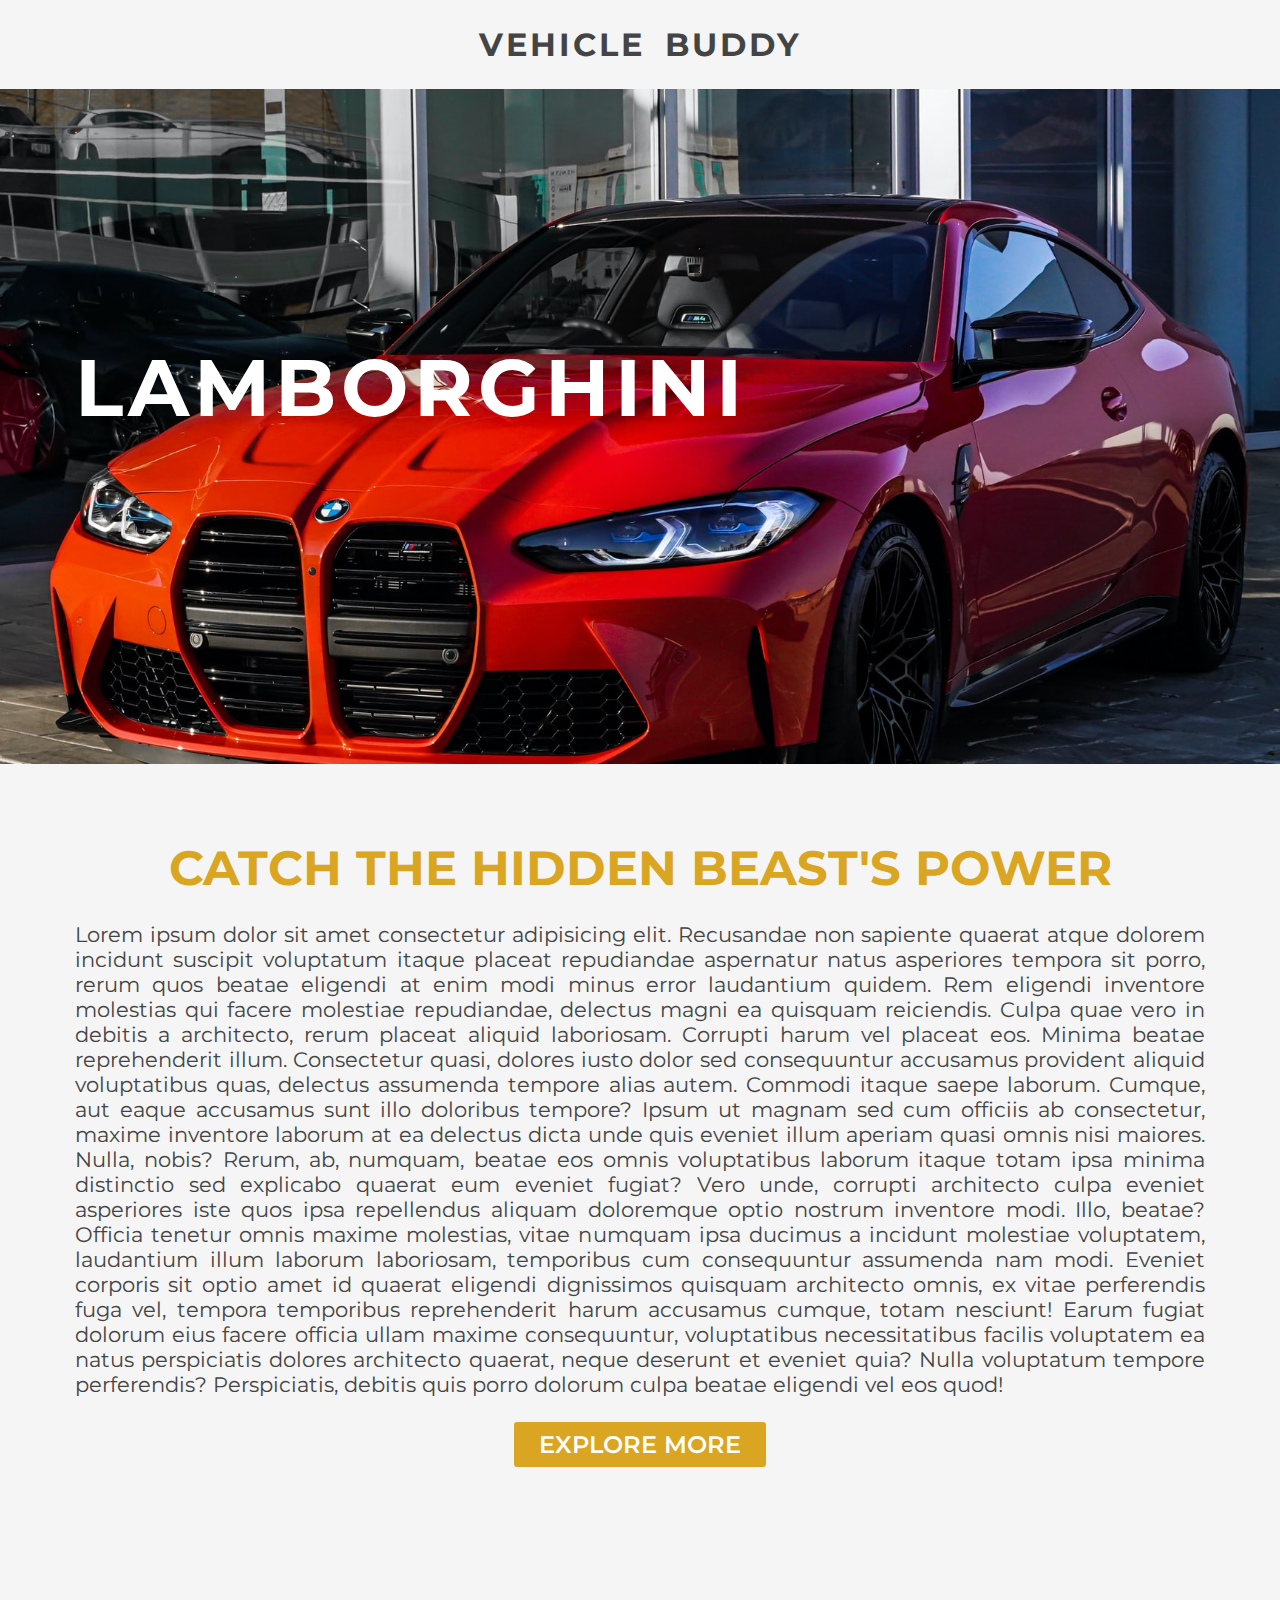
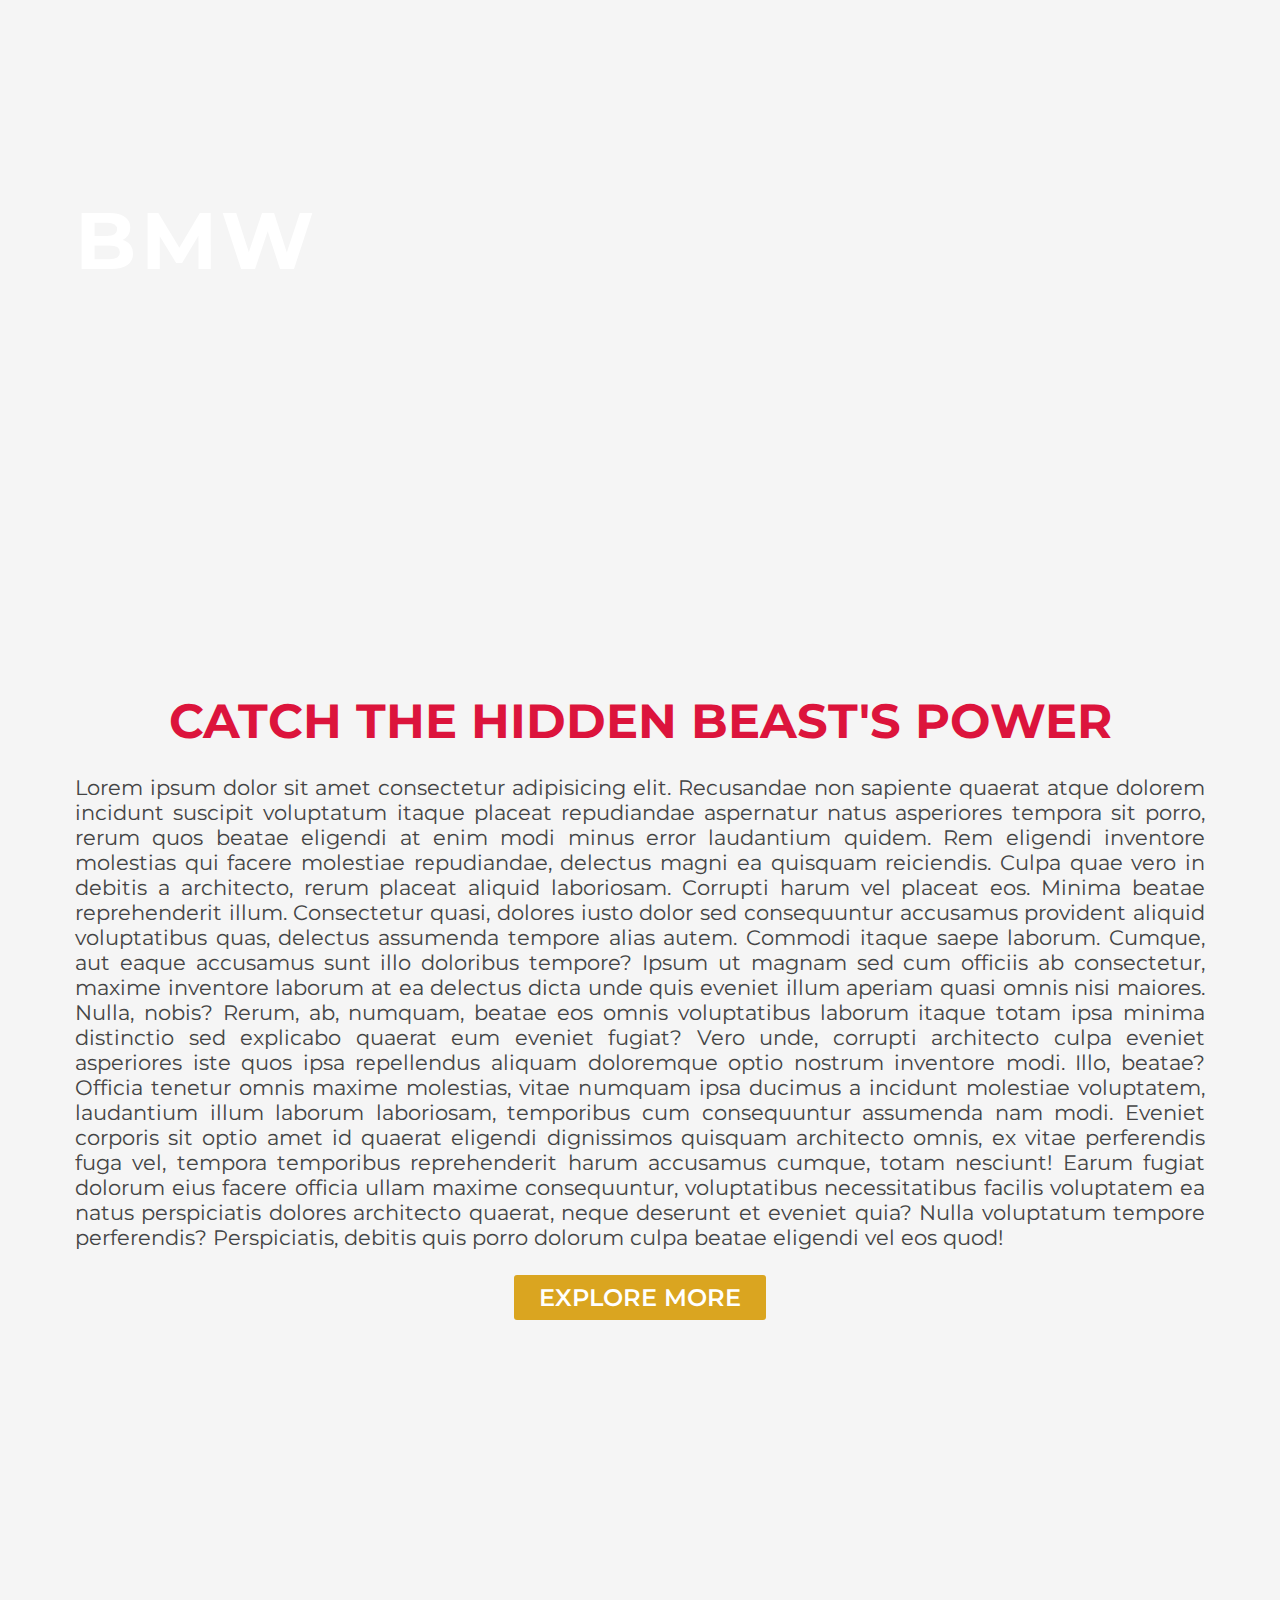
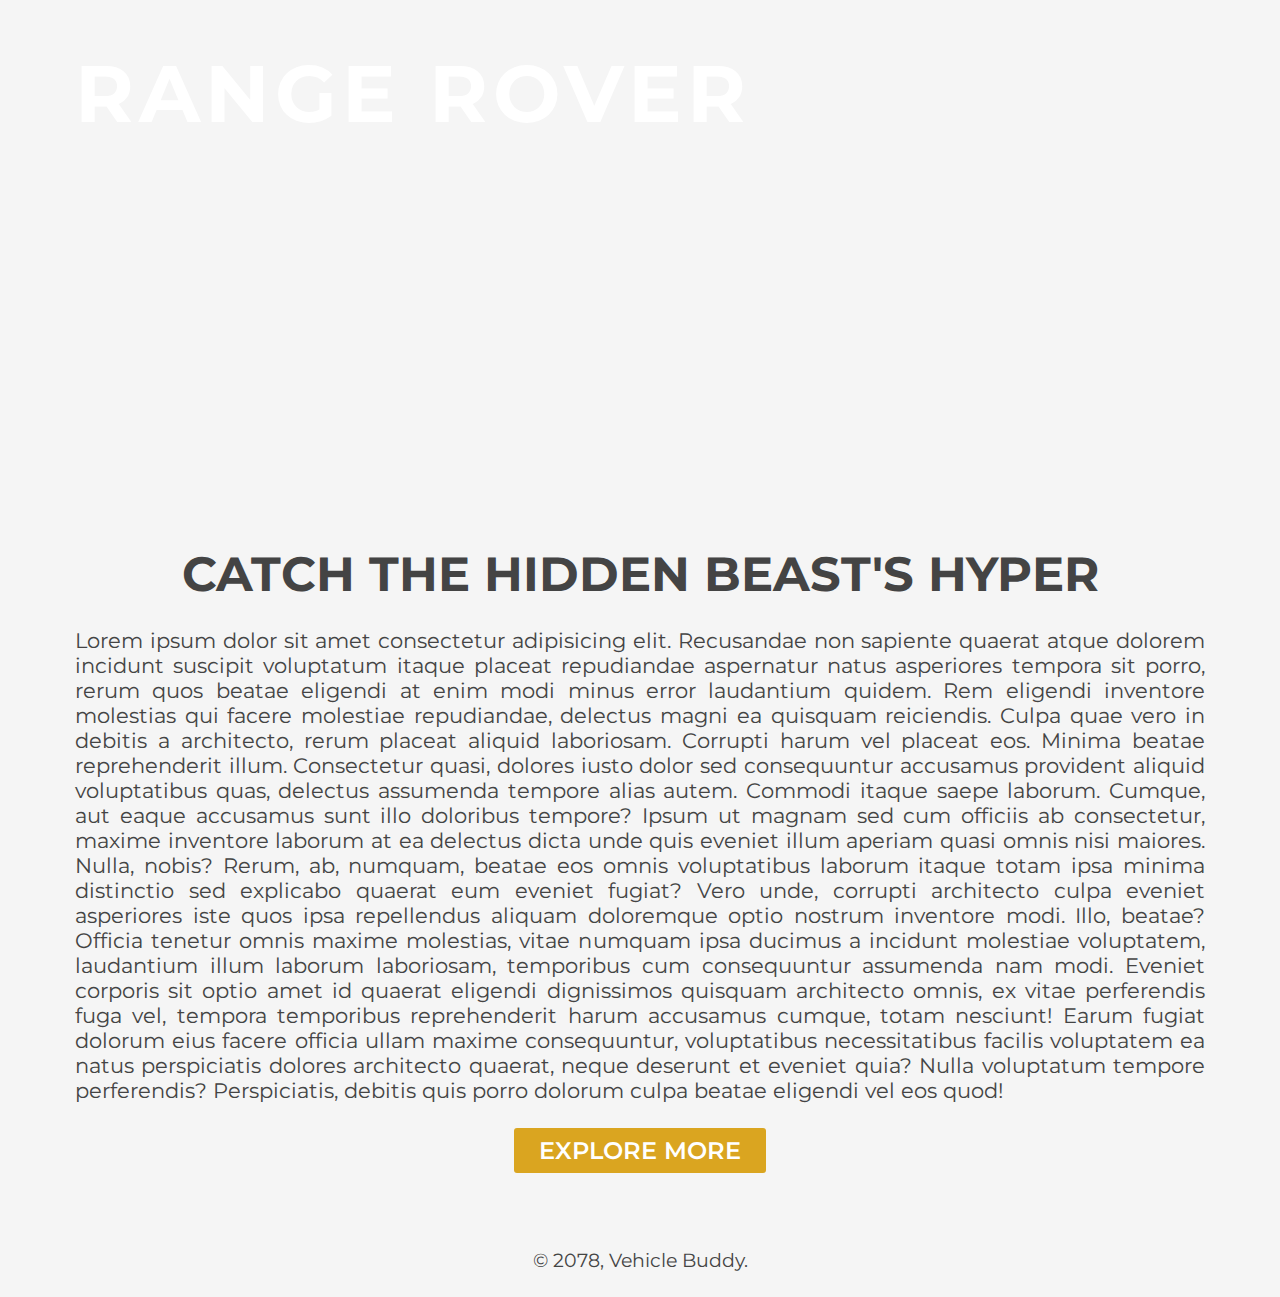
<file: class 06/index.html>
<!DOCTYPE html>
<html lang="en">
  <head>
    <meta charset="UTF-8" />
    <meta http-equiv="X-UA-Compatible" content="IE=edge" />
    <meta name="viewport" content="width=device-width, initial-scale=1.0" />
    <title>Vehicle Buddy - World's Most Expensive Cars</title>
    <link rel="stylesheet" href="style.css" />
    <link
      rel="shortcut icon"
      href="https://img.icons8.com/external-flaticons-lineal-color-flat-icons/64/000000/external-cars-racing-flaticons-lineal-color-flat-icons-3.png"
      type="image/x-icon"
    />
  </head>
  <body>
    <header>
      <div class="logo">
        <h1>Vehicle Buddy</h1>
      </div>
    </header>
    <main>
      <div class="cars-container">
        <!--lamborghini starts here-->
        <div class="car-1">
          <div class="car-bg-container lamborghini">
            <h1>Lamborghini</h1>
          </div>
          <div class="car-details-container">
            <h1>Catch the hidden beast's power</h1>
            <p>
              Lorem ipsum dolor sit amet consectetur adipisicing elit.
              Recusandae non sapiente quaerat atque dolorem incidunt suscipit
              voluptatum itaque placeat repudiandae aspernatur natus asperiores
              tempora sit porro, rerum quos beatae eligendi at enim modi minus
              error laudantium quidem. Rem eligendi inventore molestias qui
              facere molestiae repudiandae, delectus magni ea quisquam
              reiciendis. Culpa quae vero in debitis a architecto, rerum placeat
              aliquid laboriosam. Corrupti harum vel placeat eos. Minima beatae
              reprehenderit illum. Consectetur quasi, dolores iusto dolor sed
              consequuntur accusamus provident aliquid voluptatibus quas,
              delectus assumenda tempore alias autem. Commodi itaque saepe
              laborum. Cumque, aut eaque accusamus sunt illo doloribus tempore?
              Ipsum ut magnam sed cum officiis ab consectetur, maxime inventore
              laborum at ea delectus dicta unde quis eveniet illum aperiam quasi
              omnis nisi maiores. Nulla, nobis? Rerum, ab, numquam, beatae eos
              omnis voluptatibus laborum itaque totam ipsa minima distinctio sed
              explicabo quaerat eum eveniet fugiat? Vero unde, corrupti
              architecto culpa eveniet asperiores iste quos ipsa repellendus
              aliquam doloremque optio nostrum inventore modi. Illo, beatae?
              Officia tenetur omnis maxime molestias, vitae numquam ipsa ducimus
              a incidunt molestiae voluptatem, laudantium illum laborum
              laboriosam, temporibus cum consequuntur assumenda nam modi.
              Eveniet corporis sit optio amet id quaerat eligendi dignissimos
              quisquam architecto omnis, ex vitae perferendis fuga vel, tempora
              temporibus reprehenderit harum accusamus cumque, totam nesciunt!
              Earum fugiat dolorum eius facere officia ullam maxime
              consequuntur, voluptatibus necessitatibus facilis voluptatem ea
              natus perspiciatis dolores architecto quaerat, neque deserunt et
              eveniet quia? Nulla voluptatum tempore perferendis? Perspiciatis,
              debitis quis porro dolorum culpa beatae eligendi vel eos quod!
            </p>
            <a href="#">Explore More</a>
          </div>
        </div>
        <!--bmw starts here-->
        <div class="car-2">
          <div class="car-bg-container bmw">
            <h1>BMW</h1>
          </div>
          <div class="car-details-container bmw-text">
            <h1>Catch the hidden beast's power</h1>
            <p>
              Lorem ipsum dolor sit amet consectetur adipisicing elit.
              Recusandae non sapiente quaerat atque dolorem incidunt suscipit
              voluptatum itaque placeat repudiandae aspernatur natus asperiores
              tempora sit porro, rerum quos beatae eligendi at enim modi minus
              error laudantium quidem. Rem eligendi inventore molestias qui
              facere molestiae repudiandae, delectus magni ea quisquam
              reiciendis. Culpa quae vero in debitis a architecto, rerum placeat
              aliquid laboriosam. Corrupti harum vel placeat eos. Minima beatae
              reprehenderit illum. Consectetur quasi, dolores iusto dolor sed
              consequuntur accusamus provident aliquid voluptatibus quas,
              delectus assumenda tempore alias autem. Commodi itaque saepe
              laborum. Cumque, aut eaque accusamus sunt illo doloribus tempore?
              Ipsum ut magnam sed cum officiis ab consectetur, maxime inventore
              laborum at ea delectus dicta unde quis eveniet illum aperiam quasi
              omnis nisi maiores. Nulla, nobis? Rerum, ab, numquam, beatae eos
              omnis voluptatibus laborum itaque totam ipsa minima distinctio sed
              explicabo quaerat eum eveniet fugiat? Vero unde, corrupti
              architecto culpa eveniet asperiores iste quos ipsa repellendus
              aliquam doloremque optio nostrum inventore modi. Illo, beatae?
              Officia tenetur omnis maxime molestias, vitae numquam ipsa ducimus
              a incidunt molestiae voluptatem, laudantium illum laborum
              laboriosam, temporibus cum consequuntur assumenda nam modi.
              Eveniet corporis sit optio amet id quaerat eligendi dignissimos
              quisquam architecto omnis, ex vitae perferendis fuga vel, tempora
              temporibus reprehenderit harum accusamus cumque, totam nesciunt!
              Earum fugiat dolorum eius facere officia ullam maxime
              consequuntur, voluptatibus necessitatibus facilis voluptatem ea
              natus perspiciatis dolores architecto quaerat, neque deserunt et
              eveniet quia? Nulla voluptatum tempore perferendis? Perspiciatis,
              debitis quis porro dolorum culpa beatae eligendi vel eos quod!
            </p>
            <a href="#">Explore More</a>
          </div>
        </div>
        <!--range rover starts here-->
        <div class="car-3">
          <div class="car-bg-container range">
            <h1>Range Rover</h1>
          </div>
          <div class="car-details-container range-text">
            <h1>Catch the hidden beast's hyper</h1>
            <p>
              Lorem ipsum dolor sit amet consectetur adipisicing elit.
              Recusandae non sapiente quaerat atque dolorem incidunt suscipit
              voluptatum itaque placeat repudiandae aspernatur natus asperiores
              tempora sit porro, rerum quos beatae eligendi at enim modi minus
              error laudantium quidem. Rem eligendi inventore molestias qui
              facere molestiae repudiandae, delectus magni ea quisquam
              reiciendis. Culpa quae vero in debitis a architecto, rerum placeat
              aliquid laboriosam. Corrupti harum vel placeat eos. Minima beatae
              reprehenderit illum. Consectetur quasi, dolores iusto dolor sed
              consequuntur accusamus provident aliquid voluptatibus quas,
              delectus assumenda tempore alias autem. Commodi itaque saepe
              laborum. Cumque, aut eaque accusamus sunt illo doloribus tempore?
              Ipsum ut magnam sed cum officiis ab consectetur, maxime inventore
              laborum at ea delectus dicta unde quis eveniet illum aperiam quasi
              omnis nisi maiores. Nulla, nobis? Rerum, ab, numquam, beatae eos
              omnis voluptatibus laborum itaque totam ipsa minima distinctio sed
              explicabo quaerat eum eveniet fugiat? Vero unde, corrupti
              architecto culpa eveniet asperiores iste quos ipsa repellendus
              aliquam doloremque optio nostrum inventore modi. Illo, beatae?
              Officia tenetur omnis maxime molestias, vitae numquam ipsa ducimus
              a incidunt molestiae voluptatem, laudantium illum laborum
              laboriosam, temporibus cum consequuntur assumenda nam modi.
              Eveniet corporis sit optio amet id quaerat eligendi dignissimos
              quisquam architecto omnis, ex vitae perferendis fuga vel, tempora
              temporibus reprehenderit harum accusamus cumque, totam nesciunt!
              Earum fugiat dolorum eius facere officia ullam maxime
              consequuntur, voluptatibus necessitatibus facilis voluptatem ea
              natus perspiciatis dolores architecto quaerat, neque deserunt et
              eveniet quia? Nulla voluptatum tempore perferendis? Perspiciatis,
              debitis quis porro dolorum culpa beatae eligendi vel eos quod!
            </p>
            <a href="#">Explore More</a>
          </div>
        </div>
      </div>
    </main>
    <footer>
      <p>&copy; 2078, Vehicle Buddy.</p>
    </footer>
  </body>
</html>
</file>
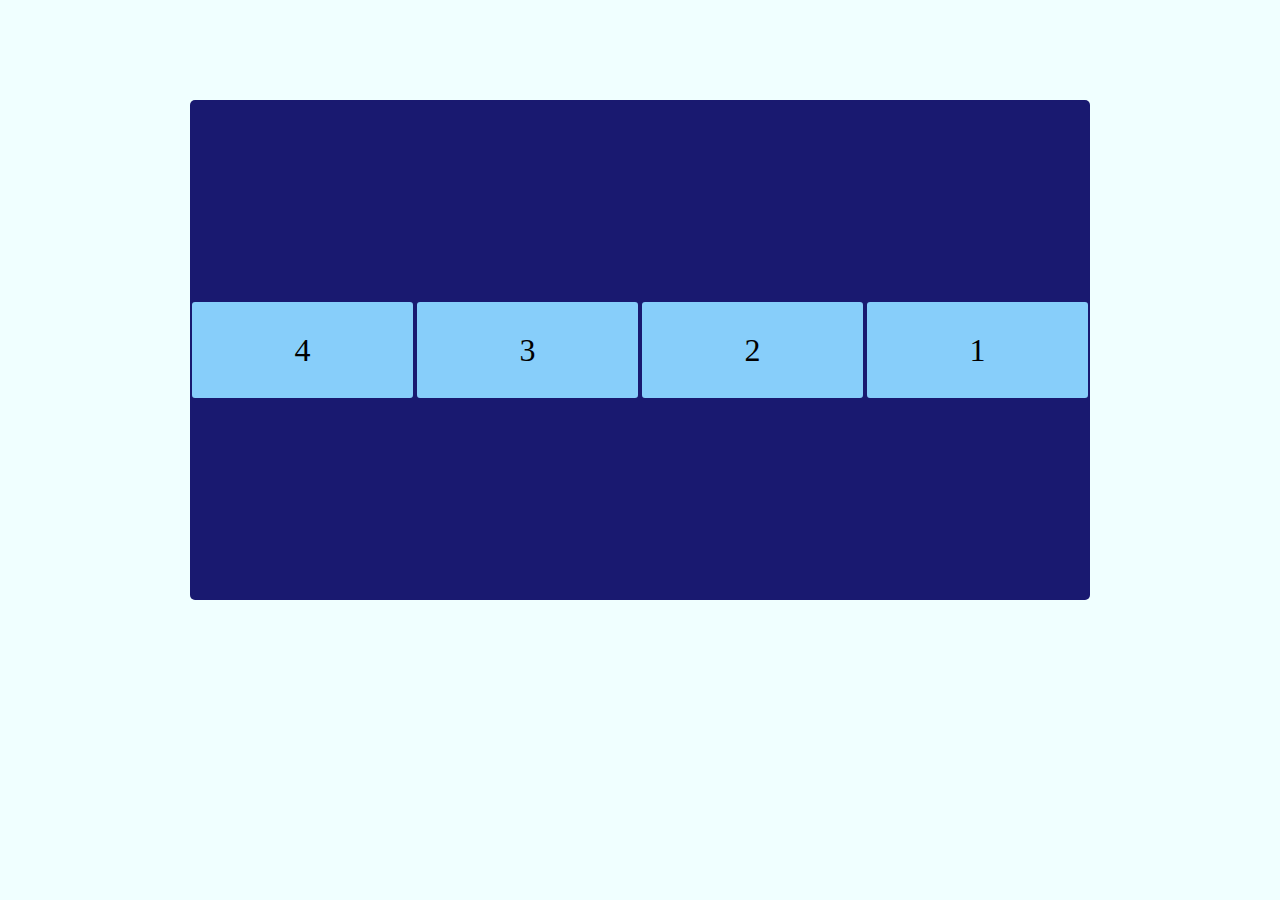
<file: class 11/index.html>
<!DOCTYPE html>
<html lang="en">
<head>
    <meta charset="UTF-8">
    <meta http-equiv="X-UA-Compatible" content="IE=edge">
    <meta name="viewport" content="width=device-width, initial-scale=1.0">
    <title>css flexbox</title>
    <style>
        *{
            margin:0;
            padding:0;
            box-sizing: border-box;
        }
        body{
            background-color: azure;
        }
        .container{
            width:900px;
            height: 500px;
            background-color: midnightblue;
            margin:100px auto 0 ;
            border-radius: 5px;
            display: flex;
            flex-direction: row-reverse;
            justify-content: space-between;
            align-items: center;
            align-content: center;
            flex-wrap: wrap;

            /* display:flex;
            flex-direction: column;
            flex-wrap:wrap;
            justify-content: center;
            align-items:center ;
            align-content: space-evenly; */
        }
        .item{
            /* max-width: 100px;
            min-width:100px;
            flex-basis:500px;
            width:100px; */
            height:100px;
            background-color: lightskyblue;
            border-radius: 5px;
            border: 2px solid midnightblue;
            display: flex;
            justify-content: center;
            align-items:center ;
            font-size: 2rem;

            /* flex: 3 2 50px; */
        }
        .one{
            order:0;
            flex-grow: 1;
            flex-shrink: 1;
        }
        .two{
            order:0;
            flex-grow: 1;
            flex-shrink: 1;
        }
        .three{
            order:0;
            flex-grow: 1;
            flex-shrink: 1;
        }
        .four{
            order:0;
            flex-grow: 1;
            flex-shrink: 1;
        }
    </style>
</head>
<body>
    <div class="container">
        <div class="item one">1</div>
        <div class="item two">2</div>
        <div class="item three">3</div>
        <div class="item four">4</div>
        <!-- <div class="item four">6</div>
        <div class="item four">7</div>
        <div class="item four">8</div>
        <div class="item four">9</div> -->
        
    </div>
</body>
</html>
</file>
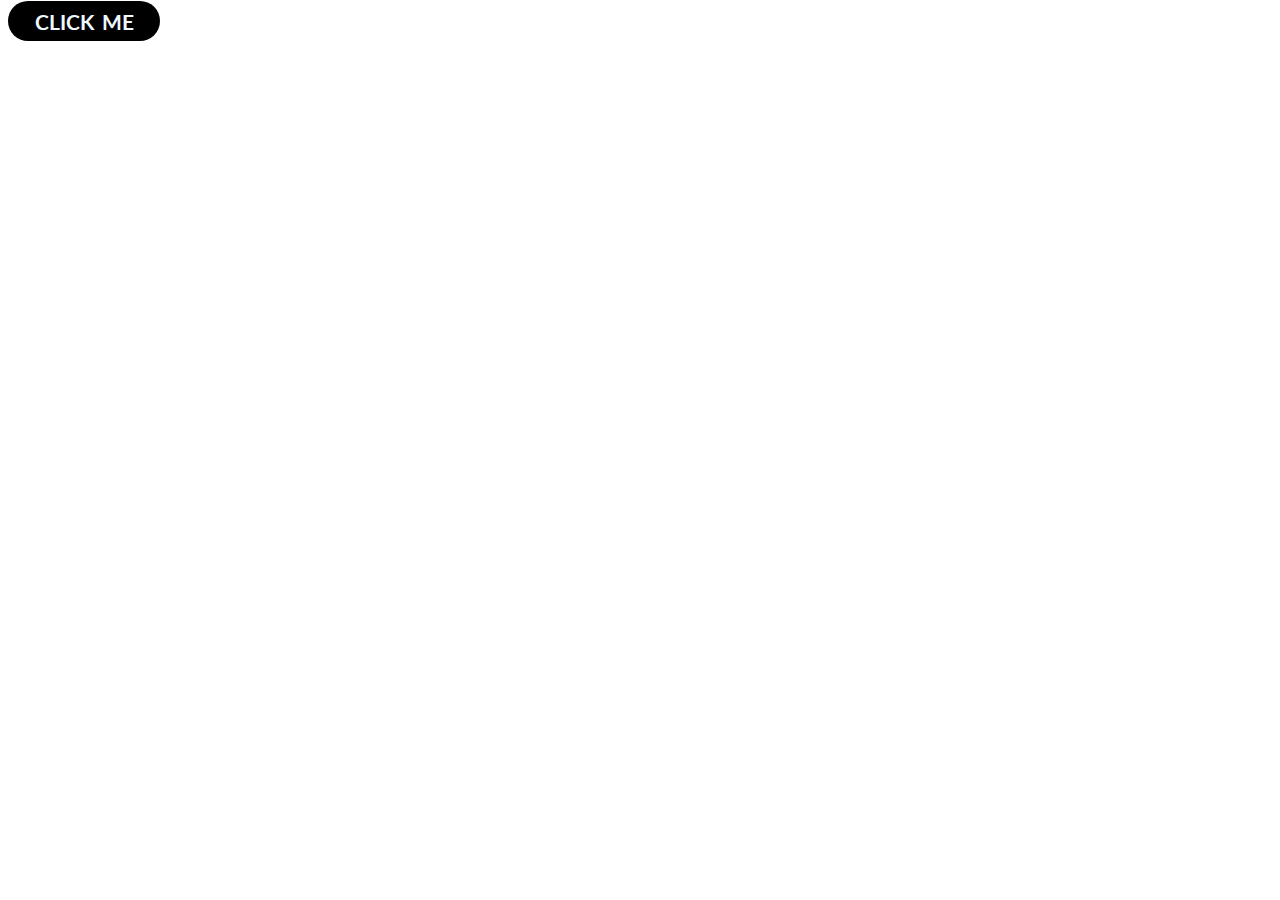
<file: class 05/google-font.html>
<!DOCTYPE html>
<html lang="en">
  <head>
    <meta charset="UTF-8" />
    <meta http-equiv="X-UA-Compatible" content="IE=edge" />
    <meta name="viewport" content="width=device-width, initial-scale=1.0" />
    <title>Document</title>
    <style>
      @import url("https://fonts.googleapis.com/css2?family=Lato:wght@400;700;900&display=swap");

      a:link,
      a:visited {
        text-decoration: none;
        font-family: "Lato", sans-serif;
        background: black;
        color: aliceblue;
        padding: 7.5px 26.5px;
        text-transform: uppercase;
        word-spacing: 3px;
        /* border-radius: 3px; */
        border-radius: 35px;
        font-size: 1.3rem;
        font-weight: 700;
      }

      a:hover {
        background-color: orangered;
      }

      a:active {
        background-color: rgba(255, 68, 0, 0.75);
      }
    </style>
  </head>
  <body>
    <a href="#">Click me</a>
  </body>
</html>
</file>
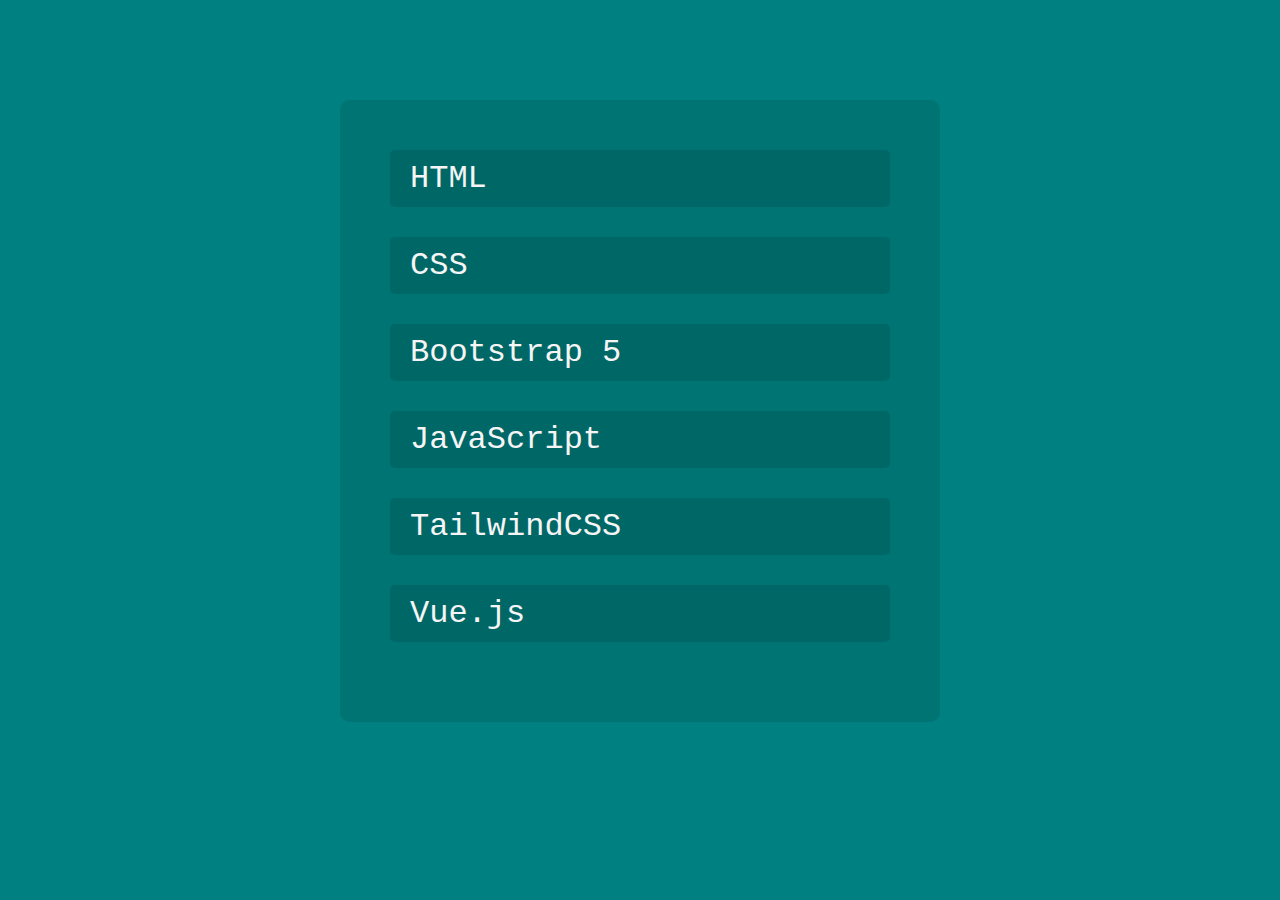
<file: class 05/list.html>
<!DOCTYPE html>
<html lang="en">
  <head>
    <meta charset="UTF-8" />
    <meta http-equiv="X-UA-Compatible" content="IE=edge" />
    <meta name="viewport" content="width=device-width, initial-scale=1.0" />
    <title>Exploring Lists</title>
    <style>
      body {
        background-color: teal;
        color: whitesmoke;
        font-family: "Courier New", Courier, monospace;
        font-size: 2em;
      }

      ul {
        background-color: rgba(0, 0, 0, 0.1);
        padding: 50px;
        width: 500px;
        margin: 100px auto;
        border-radius: 10px;
      }

      ul li {
        list-style: none;
        background-color: rgba(0, 0, 0, 0.1);
        margin-bottom: 30px;
        padding: 10px 20px;
        border-radius: 5px;
        cursor: pointer;
      }

      ul li:hover {
        background-color: teal;
      }

      .react {
        display: none;
        /* visibility: hidden; */
      }
    </style>
  </head>
  <body>
    <ul>
      <li>HTML</li>
      <li>CSS</li>
      <li>Bootstrap 5</li>
      <li>JavaScript</li>
      <li class="react">React.js</li>
      <li>TailwindCSS</li>
      <li>Vue.js</li>
    </ul>
  </body>
</html>
</file>
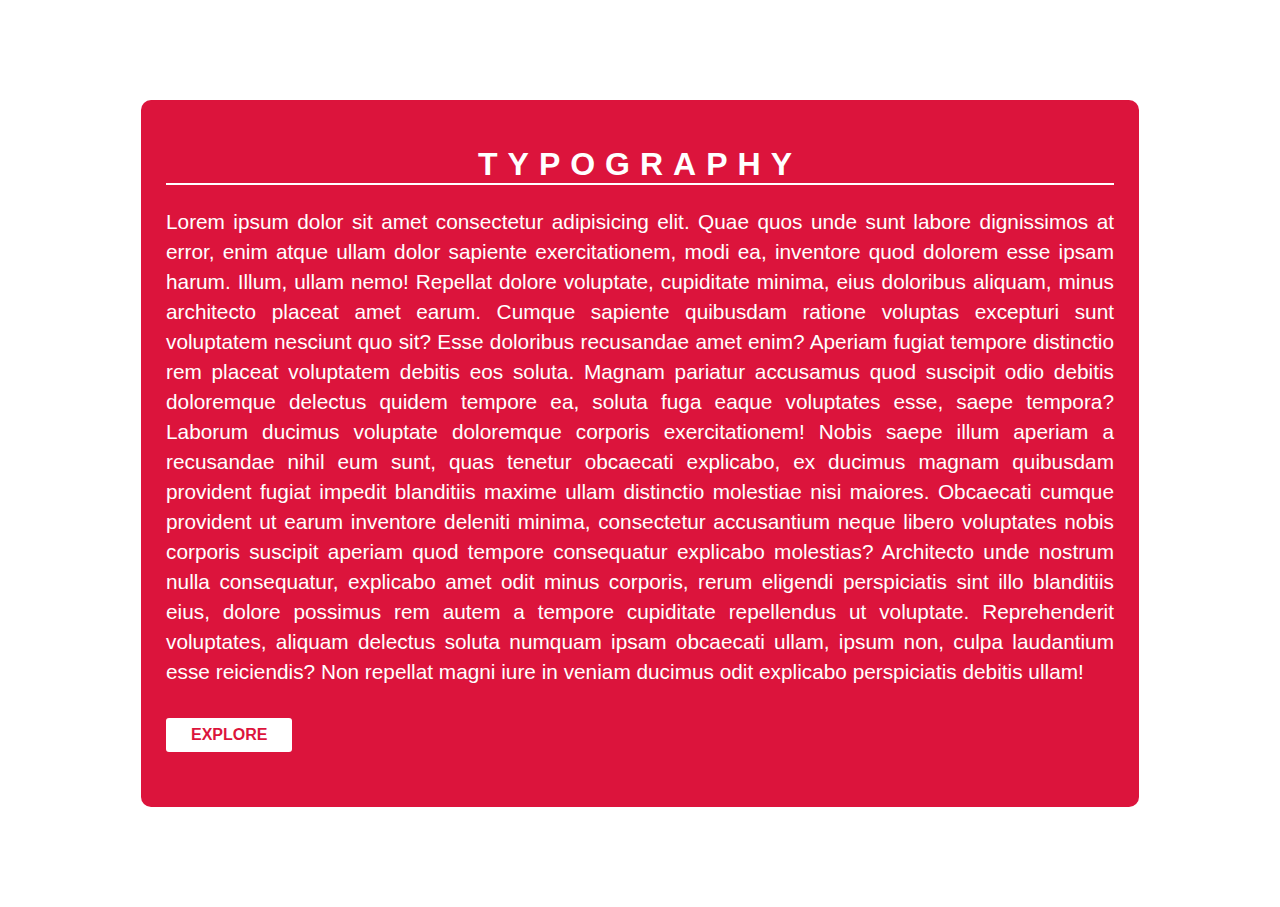
<file: class 05/typography.html>
<!DOCTYPE html>
<html lang="en">
  <head>
    <meta charset="UTF-8" />
    <meta http-equiv="X-UA-Compatible" content="IE=edge" />
    <meta name="viewport" content="width=device-width, initial-scale=1.0" />
    <title>Document</title>
    <style>
      .wrapper {
        width: 75%;
        background: crimson;
        color: white;
        padding: 25px;
        margin: 100px auto;
        border-radius: 10px;
        font-family: Arial, Helvetica, sans-serif;
      }

      .wrapper h1 {
        text-align: center;
        text-transform: uppercase;
        letter-spacing: 10px;
        border-bottom: 2px solid white;
        /* text-decoration: underline; */
        /* text-underline-offset: 10px; */
      }

      .wrapper p {
        font-size: 1.3em;
        text-align: justify;
        line-height: 30px;
      }

      .wrapper a {
        text-decoration: none;
        color: crimson;
        background: white;
        padding: 8px 25px;
        text-transform: uppercase;
        font-weight: bold;
        border-radius: 3px;
        display: inline-block;
        margin-bottom: 30px;
        margin-top: 10px;
      }
    </style>
  </head>
  <body>
    <div class="wrapper">
      <h1>Typography</h1>
      <p>
        Lorem ipsum dolor sit amet consectetur adipisicing elit. Quae quos unde
        sunt labore dignissimos at error, enim atque ullam dolor sapiente
        exercitationem, modi ea, inventore quod dolorem esse ipsam harum. Illum,
        ullam nemo! Repellat dolore voluptate, cupiditate minima, eius doloribus
        aliquam, minus architecto placeat amet earum. Cumque sapiente quibusdam
        ratione voluptas excepturi sunt voluptatem nesciunt quo sit? Esse
        doloribus recusandae amet enim? Aperiam fugiat tempore distinctio rem
        placeat voluptatem debitis eos soluta. Magnam pariatur accusamus quod
        suscipit odio debitis doloremque delectus quidem tempore ea, soluta fuga
        eaque voluptates esse, saepe tempora? Laborum ducimus voluptate
        doloremque corporis exercitationem! Nobis saepe illum aperiam a
        recusandae nihil eum sunt, quas tenetur obcaecati explicabo, ex ducimus
        magnam quibusdam provident fugiat impedit blanditiis maxime ullam
        distinctio molestiae nisi maiores. Obcaecati cumque provident ut earum
        inventore deleniti minima, consectetur accusantium neque libero
        voluptates nobis corporis suscipit aperiam quod tempore consequatur
        explicabo molestias? Architecto unde nostrum nulla consequatur,
        explicabo amet odit minus corporis, rerum eligendi perspiciatis sint
        illo blanditiis eius, dolore possimus rem autem a tempore cupiditate
        repellendus ut voluptate. Reprehenderit voluptates, aliquam delectus
        soluta numquam ipsam obcaecati ullam, ipsum non, culpa laudantium esse
        reiciendis? Non repellat magni iure in veniam ducimus odit explicabo
        perspiciatis debitis ullam!
      </p>
      <a href="#">Explore</a>
    </div>
  </body>
</html>
</file>
<file: class 06/style.css>
@import url("https://fonts.googleapis.com/css2?family=Montserrat:wght@400;500;600;700;800;900&display=swap");

* {
  margin: 0;
  padding: 0;
  scroll-behavior: smooth;
}

body {
  font-family: "Montserrat", sans-serif;
  color: #444;
  background-color: whitesmoke;
}

header .logo h1 {
  text-transform: uppercase;
  word-spacing: 8px;
  letter-spacing: 3px;
  text-align: center;
  margin: 25px 0;
}

.car-bg-container {
  width: 100%;
  height: 75vh;
  background-position: center;
  background-repeat: no-repeat;
  background-size: cover;
  background-attachment: fixed;
}

.lamborghini {
  background-image: url(./images/devon-janse-van-rensburg-yoqHLUayUTg-unsplash.jpg);
}

.bmw {
  background-image: url(./images/devon-janse-van-rensburg-yoqHLUayUTg-unsplash.jpg);
}

.range {
  background-image: url(./images/julian-faist-IgzagFw4nUo-unsplash.jpg);
}

.car-bg-container h1 {
  color: white;
  font-size: 5rem;
  text-transform: uppercase;
  letter-spacing: 5px;
  padding: 250px 0 0 75px;
}

.car-details-container {
  margin: 75px;
  text-align: center;
}

.car-details-container h1 {
  text-transform: uppercase;
  font-size: 3rem;
  color: goldenrod;
  margin-bottom: 25px;
}

.range-text h1 {
  color: #444;
}

.bmw-text h1 {
  color: crimson;
}

.car-details-container p {
  text-align: justify;
  font-size: 1.3rem;
}

.car-details-container a {
  text-decoration: none;
  color: white;
  background-color: goldenrod;
  font-size: 1.5rem;
  text-transform: uppercase;
  font-weight: 600;
  padding: 8px 25px;
  border-radius: 3px;
  display: inline-block;
  margin-top: 25px;
}

.car-details-container a:hover {
  background-color: rgb(187, 142, 27);
}

.car-details-container a:active {
  outline: 5px solid rgba(218, 165, 32, 0.6);
}

footer p {
  font-size: 1.2rem;
  text-align: center;
  margin-bottom: 25px;
}
</file>
